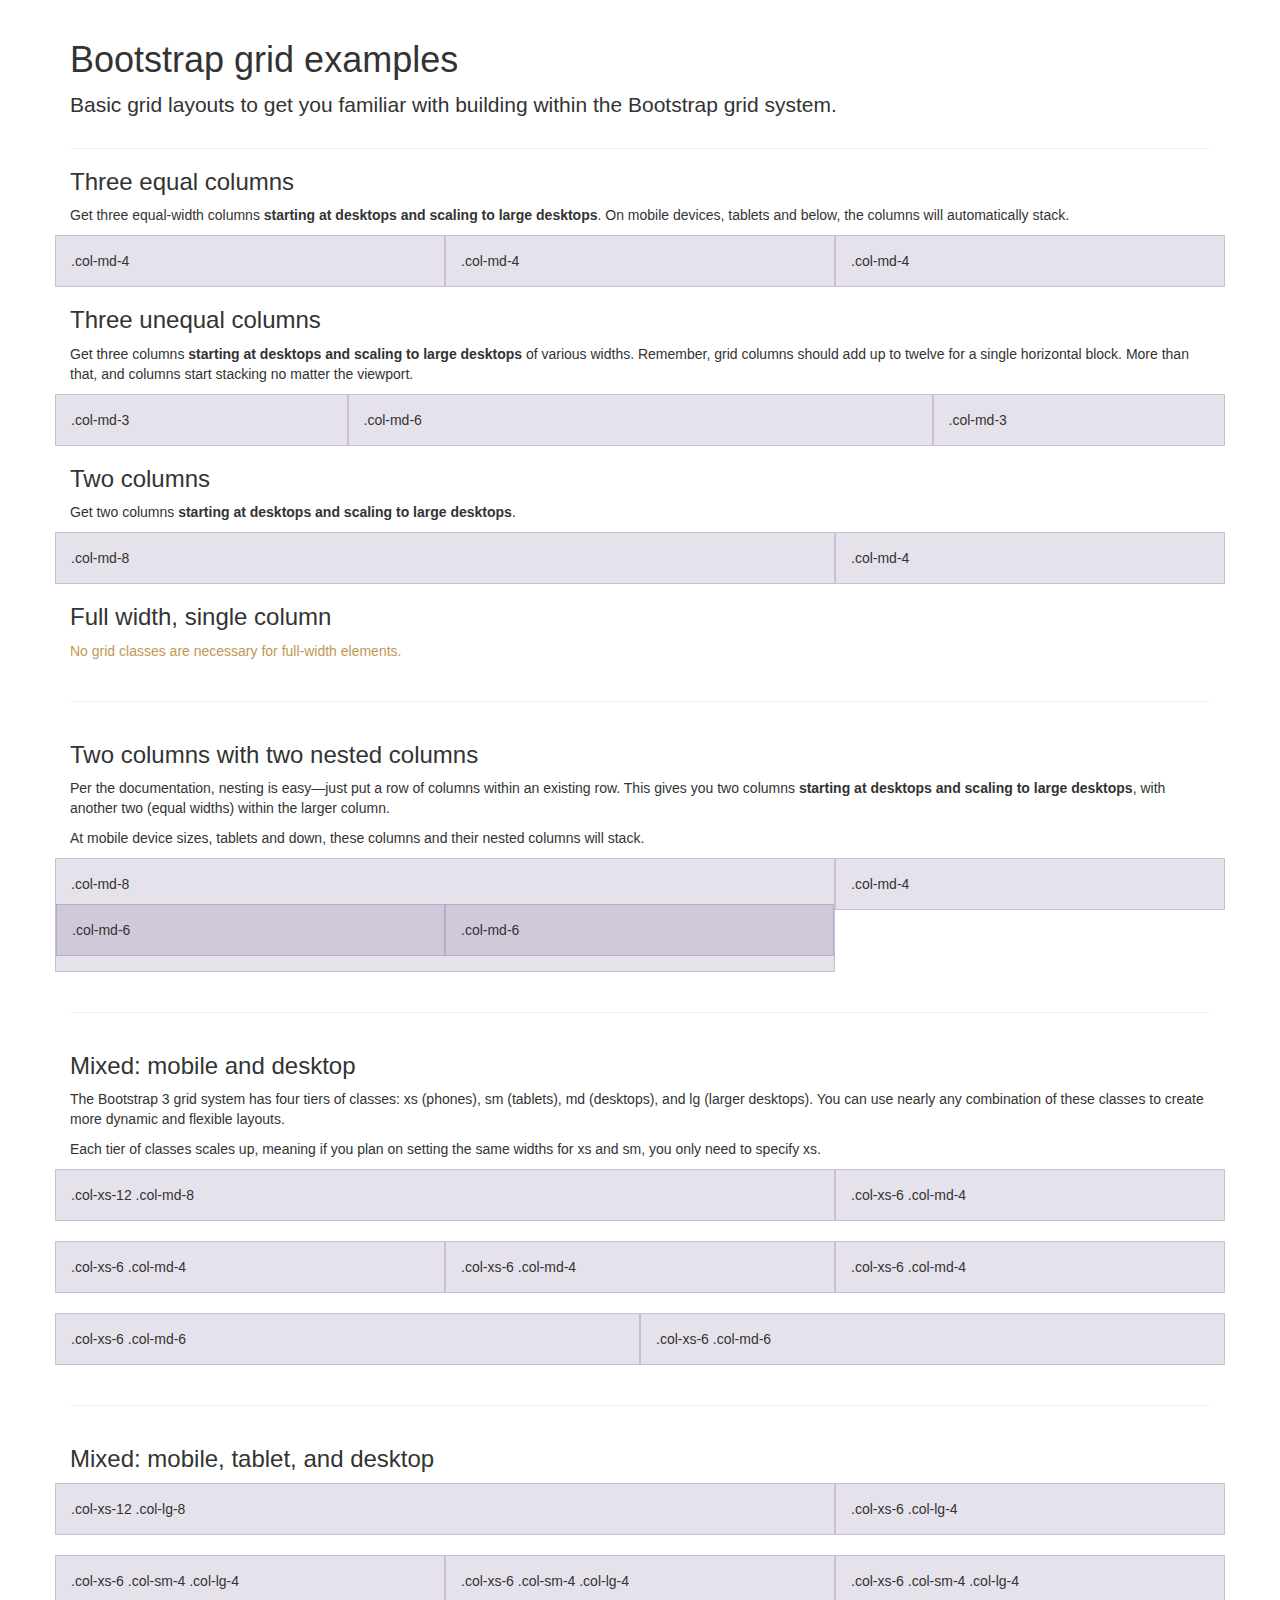
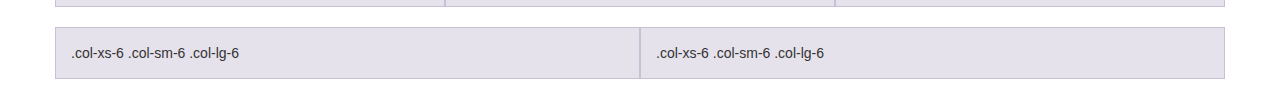
<file: tests/lib/bootstrap/examples/grid/index.html>
<!DOCTYPE html>
<html lang="en">
  <head>
    <meta charset="utf-8">
    <meta name="viewport" content="width=device-width, initial-scale=1.0">
    <meta name="description" content="">
    <meta name="author" content="">
    <link rel="shortcut icon" href="../../assets/ico/favicon.png">

    <title>Grid Template for Bootstrap</title>

    <!-- Bootstrap core CSS -->
    <link href="../../dist/css/bootstrap.css" rel="stylesheet">

    <!-- Custom styles for this template -->
    <link href="grid.css" rel="stylesheet">

    <!-- HTML5 shim and Respond.js IE8 support of HTML5 elements and media queries -->
    <!--[if lt IE 9]>
      <script src="../../assets/js/html5shiv.js"></script>
      <script src="../../assets/js/respond.min.js"></script>
    <![endif]-->
  </head>

  <body>
    <div class="container">

      <div class="page-header">
        <h1>Bootstrap grid examples</h1>
        <p class="lead">Basic grid layouts to get you familiar with building within the Bootstrap grid system.</p>
      </div>

      <h3>Three equal columns</h3>
      <p>Get three equal-width columns <strong>starting at desktops and scaling to large desktops</strong>. On mobile devices, tablets and below, the columns will automatically stack.</p>
      <div class="row">
        <div class="col-md-4">.col-md-4</div>
        <div class="col-md-4">.col-md-4</div>
        <div class="col-md-4">.col-md-4</div>
      </div>

      <h3>Three unequal columns</h3>
      <p>Get three columns <strong>starting at desktops and scaling to large desktops</strong> of various widths. Remember, grid columns should add up to twelve for a single horizontal block. More than that, and columns start stacking no matter the viewport.</p>
      <div class="row">
        <div class="col-md-3">.col-md-3</div>
        <div class="col-md-6">.col-md-6</div>
        <div class="col-md-3">.col-md-3</div>
      </div>

      <h3>Two columns</h3>
      <p>Get two columns <strong>starting at desktops and scaling to large desktops</strong>.</p>
      <div class="row">
        <div class="col-md-8">.col-md-8</div>
        <div class="col-md-4">.col-md-4</div>
      </div>

      <h3>Full width, single column</h3>
      <p class="text-warning">No grid classes are necessary for full-width elements.</p>

      <hr>

      <h3>Two columns with two nested columns</h3>
      <p>Per the documentation, nesting is easy—just put a row of columns within an existing row. This gives you two columns <strong>starting at desktops and scaling to large desktops</strong>, with another two (equal widths) within the larger column.</p>
      <p>At mobile device sizes, tablets and down, these columns and their nested columns will stack.</p>
      <div class="row">
        <div class="col-md-8">
          .col-md-8
          <div class="row">
            <div class="col-md-6">.col-md-6</div>
            <div class="col-md-6">.col-md-6</div>
          </div>
        </div>
        <div class="col-md-4">.col-md-4</div>
      </div>

      <hr>

      <h3>Mixed: mobile and desktop</h3>
      <p>The Bootstrap 3 grid system has four tiers of classes: xs (phones), sm (tablets), md (desktops), and lg (larger desktops). You can use nearly any combination of these classes to create more dynamic and flexible layouts.</p>
      <p>Each tier of classes scales up, meaning if you plan on setting the same widths for xs and sm, you only need to specify xs.</p>
      <div class="row">
        <div class="col-xs-12 col-md-8">.col-xs-12 .col-md-8</div>
        <div class="col-xs-6 col-md-4">.col-xs-6 .col-md-4</div>
      </div>
      <div class="row">
        <div class="col-xs-6 col-md-4">.col-xs-6 .col-md-4</div>
        <div class="col-xs-6 col-md-4">.col-xs-6 .col-md-4</div>
        <div class="col-xs-6 col-md-4">.col-xs-6 .col-md-4</div>
      </div>
      <div class="row">
        <div class="col-xs-6 col-md-6">.col-xs-6 .col-md-6</div>
        <div class="col-xs-6 col-md-6">.col-xs-6 .col-md-6</div>
      </div>

      <hr>

      <h3>Mixed: mobile, tablet, and desktop</h3>
      <p></p>
      <div class="row">
        <div class="col-xs-12 col-sm-8 col-lg-8">.col-xs-12 .col-lg-8</div>
        <div class="col-xs-6 col-sm-4 col-lg-4">.col-xs-6 .col-lg-4</div>
      </div>
      <div class="row">
        <div class="col-xs-6 col-sm-4 col-lg-4">.col-xs-6 .col-sm-4 .col-lg-4</div>
        <div class="col-xs-6 col-sm-4 col-lg-4">.col-xs-6 .col-sm-4 .col-lg-4</div>
        <div class="col-xs-6 col-sm-4 col-lg-4">.col-xs-6 .col-sm-4 .col-lg-4</div>
      </div>
      <div class="row">
        <div class="col-xs-6 col-sm-6 col-lg-6">.col-xs-6 .col-sm-6 .col-lg-6</div>
        <div class="col-xs-6 col-sm-6 col-lg-6">.col-xs-6 .col-sm-6 .col-lg-6</div>
      </div>

    </div> <!-- /container -->


    <!-- Bootstrap core JavaScript
    ================================================== -->
    <!-- Placed at the end of the document so the pages load faster -->
  </body>
</html>
</file>
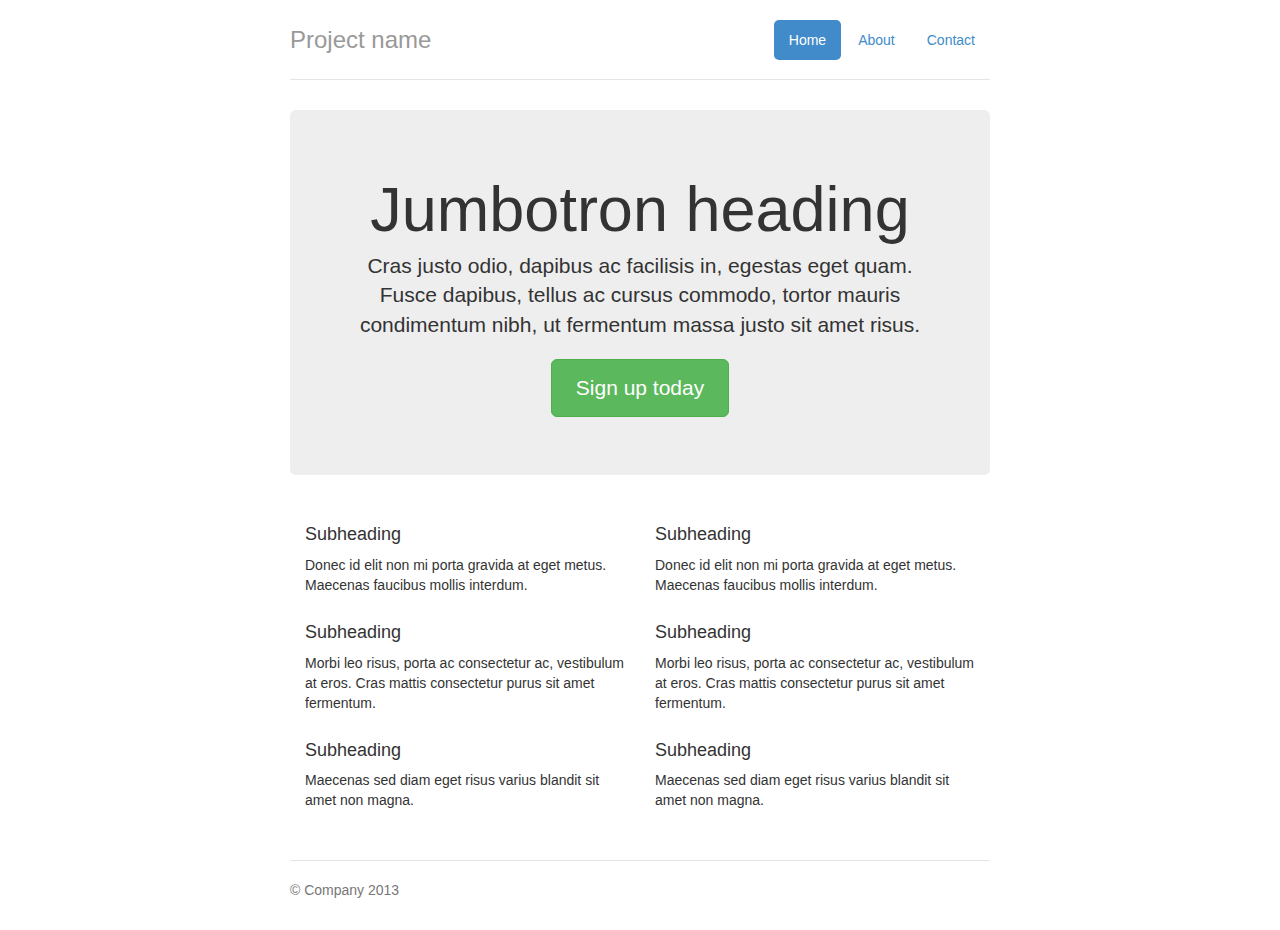
<file: tests/lib/bootstrap/examples/jumbotron-narrow/index.html>
<!DOCTYPE html>
<html lang="en">
  <head>
    <meta charset="utf-8">
    <meta name="viewport" content="width=device-width, initial-scale=1.0">
    <meta name="description" content="">
    <meta name="author" content="">
    <link rel="shortcut icon" href="../../assets/ico/favicon.png">

    <title>Narrow Jumbotron Template for Bootstrap</title>

    <!-- Bootstrap core CSS -->
    <link href="../../dist/css/bootstrap.css" rel="stylesheet">

    <!-- Custom styles for this template -->
    <link href="jumbotron-narrow.css" rel="stylesheet">

    <!-- HTML5 shim and Respond.js IE8 support of HTML5 elements and media queries -->
    <!--[if lt IE 9]>
      <script src="../../assets/js/html5shiv.js"></script>
      <script src="../../assets/js/respond.min.js"></script>
    <![endif]-->
  </head>

  <body>

    <div class="container">
      <div class="header">
        <ul class="nav nav-pills pull-right">
          <li class="active"><a href="#">Home</a></li>
          <li><a href="#">About</a></li>
          <li><a href="#">Contact</a></li>
        </ul>
        <h3 class="text-muted">Project name</h3>
      </div>

      <div class="jumbotron">
        <h1>Jumbotron heading</h1>
        <p class="lead">Cras justo odio, dapibus ac facilisis in, egestas eget quam. Fusce dapibus, tellus ac cursus commodo, tortor mauris condimentum nibh, ut fermentum massa justo sit amet risus.</p>
        <p><a class="btn btn-lg btn-success" href="#">Sign up today</a></p>
      </div>

      <div class="row marketing">
        <div class="col-lg-6">
          <h4>Subheading</h4>
          <p>Donec id elit non mi porta gravida at eget metus. Maecenas faucibus mollis interdum.</p>

          <h4>Subheading</h4>
          <p>Morbi leo risus, porta ac consectetur ac, vestibulum at eros. Cras mattis consectetur purus sit amet fermentum.</p>

          <h4>Subheading</h4>
          <p>Maecenas sed diam eget risus varius blandit sit amet non magna.</p>
        </div>

        <div class="col-lg-6">
          <h4>Subheading</h4>
          <p>Donec id elit non mi porta gravida at eget metus. Maecenas faucibus mollis interdum.</p>

          <h4>Subheading</h4>
          <p>Morbi leo risus, porta ac consectetur ac, vestibulum at eros. Cras mattis consectetur purus sit amet fermentum.</p>

          <h4>Subheading</h4>
          <p>Maecenas sed diam eget risus varius blandit sit amet non magna.</p>
        </div>
      </div>

      <div class="footer">
        <p>&copy; Company 2013</p>
      </div>

    </div> <!-- /container -->


    <!-- Bootstrap core JavaScript
    ================================================== -->
    <!-- Placed at the end of the document so the pages load faster -->
  </body>
</html>
</file>
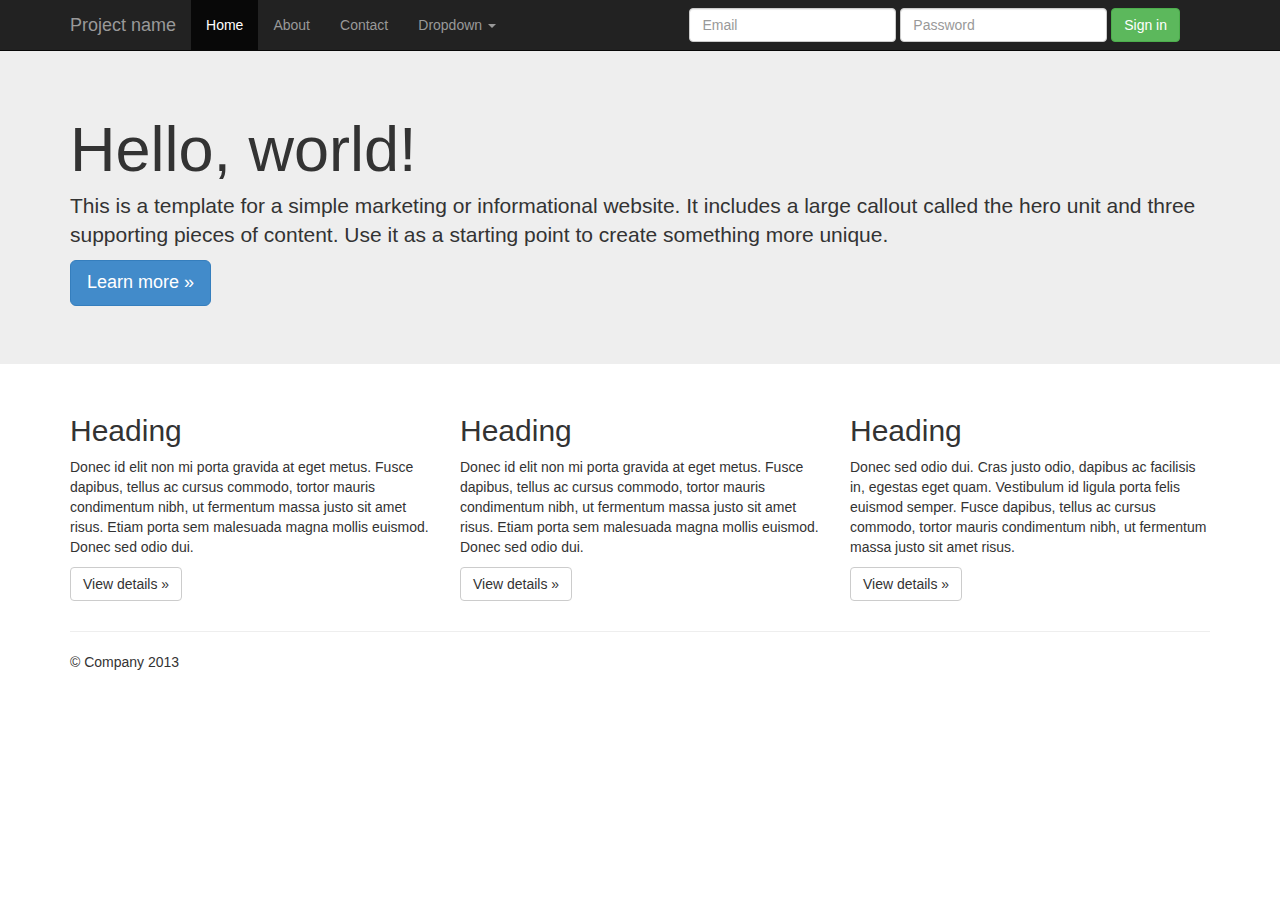
<file: tests/lib/bootstrap/examples/jumbotron/index.html>
<!DOCTYPE html>
<html lang="en">
  <head>
    <meta charset="utf-8">
    <meta name="viewport" content="width=device-width, initial-scale=1.0">
    <meta name="description" content="">
    <meta name="author" content="">
    <link rel="shortcut icon" href="../../assets/ico/favicon.png">

    <title>Jumbotron Template for Bootstrap</title>

    <!-- Bootstrap core CSS -->
    <link href="../../dist/css/bootstrap.css" rel="stylesheet">

    <!-- Custom styles for this template -->
    <link href="jumbotron.css" rel="stylesheet">

    <!-- HTML5 shim and Respond.js IE8 support of HTML5 elements and media queries -->
    <!--[if lt IE 9]>
      <script src="../../assets/js/html5shiv.js"></script>
      <script src="../../assets/js/respond.min.js"></script>
    <![endif]-->
  </head>

  <body>

    <div class="navbar navbar-inverse navbar-fixed-top">
      <div class="container">
        <div class="navbar-header">
          <button type="button" class="navbar-toggle" data-toggle="collapse" data-target=".navbar-collapse">
            <span class="icon-bar"></span>
            <span class="icon-bar"></span>
            <span class="icon-bar"></span>
          </button>
          <a class="navbar-brand" href="#">Project name</a>
        </div>
        <div class="navbar-collapse collapse">
          <ul class="nav navbar-nav">
            <li class="active"><a href="#">Home</a></li>
            <li><a href="#about">About</a></li>
            <li><a href="#contact">Contact</a></li>
            <li class="dropdown">
              <a href="#" class="dropdown-toggle" data-toggle="dropdown">Dropdown <b class="caret"></b></a>
              <ul class="dropdown-menu">
                <li><a href="#">Action</a></li>
                <li><a href="#">Another action</a></li>
                <li><a href="#">Something else here</a></li>
                <li class="divider"></li>
                <li class="dropdown-header">Nav header</li>
                <li><a href="#">Separated link</a></li>
                <li><a href="#">One more separated link</a></li>
              </ul>
            </li>
          </ul>
          <form class="navbar-form navbar-right">
            <div class="form-group">
              <input type="text" placeholder="Email" class="form-control">
            </div>
            <div class="form-group">
              <input type="password" placeholder="Password" class="form-control">
            </div>
            <button type="submit" class="btn btn-success">Sign in</button>
          </form>
        </div><!--/.navbar-collapse -->
      </div>
    </div>

    <!-- Main jumbotron for a primary marketing message or call to action -->
    <div class="jumbotron">
      <div class="container">
        <h1>Hello, world!</h1>
        <p>This is a template for a simple marketing or informational website. It includes a large callout called the hero unit and three supporting pieces of content. Use it as a starting point to create something more unique.</p>
        <p><a class="btn btn-primary btn-lg">Learn more &raquo;</a></p>
      </div>
    </div>

    <div class="container">
      <!-- Example row of columns -->
      <div class="row">
        <div class="col-lg-4">
          <h2>Heading</h2>
          <p>Donec id elit non mi porta gravida at eget metus. Fusce dapibus, tellus ac cursus commodo, tortor mauris condimentum nibh, ut fermentum massa justo sit amet risus. Etiam porta sem malesuada magna mollis euismod. Donec sed odio dui. </p>
          <p><a class="btn btn-default" href="#">View details &raquo;</a></p>
        </div>
        <div class="col-lg-4">
          <h2>Heading</h2>
          <p>Donec id elit non mi porta gravida at eget metus. Fusce dapibus, tellus ac cursus commodo, tortor mauris condimentum nibh, ut fermentum massa justo sit amet risus. Etiam porta sem malesuada magna mollis euismod. Donec sed odio dui. </p>
          <p><a class="btn btn-default" href="#">View details &raquo;</a></p>
       </div>
        <div class="col-lg-4">
          <h2>Heading</h2>
          <p>Donec sed odio dui. Cras justo odio, dapibus ac facilisis in, egestas eget quam. Vestibulum id ligula porta felis euismod semper. Fusce dapibus, tellus ac cursus commodo, tortor mauris condimentum nibh, ut fermentum massa justo sit amet risus.</p>
          <p><a class="btn btn-default" href="#">View details &raquo;</a></p>
        </div>
      </div>

      <hr>

      <footer>
        <p>&copy; Company 2013</p>
      </footer>
    </div> <!-- /container -->


    <!-- Bootstrap core JavaScript
    ================================================== -->
    <!-- Placed at the end of the document so the pages load faster -->
    <script src="../../assets/js/jquery.js"></script>
    <script src="../../dist/js/bootstrap.min.js"></script>
  </body>
</html>
</file>
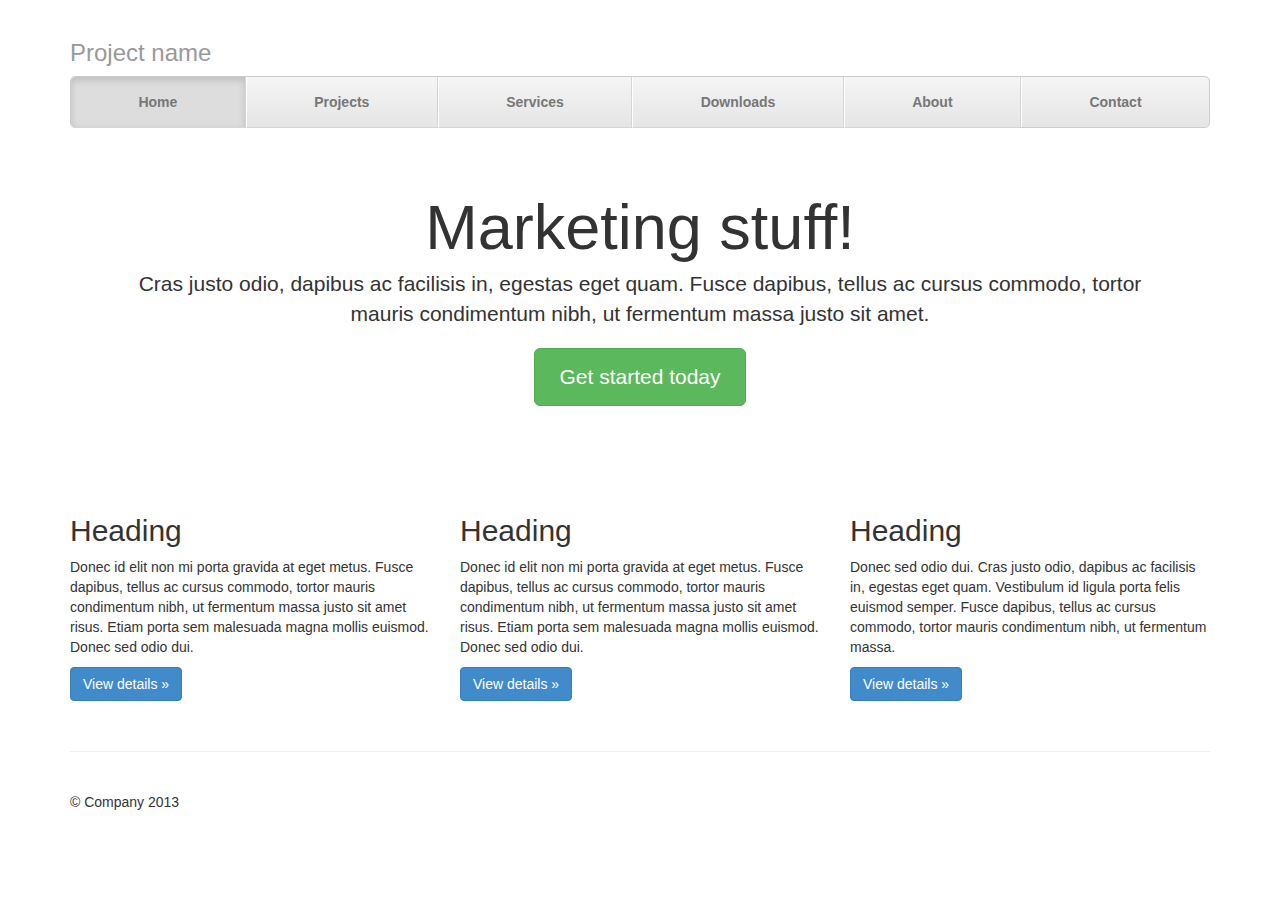
<file: tests/lib/bootstrap/examples/justified-nav/index.html>
<!DOCTYPE html>
<html lang="en">
  <head>
    <meta charset="utf-8">
    <meta name="viewport" content="width=device-width, initial-scale=1.0">
    <meta name="description" content="">
    <meta name="author" content="">
    <link rel="shortcut icon" href="../../assets/ico/favicon.png">

    <title>Justified Nav Template for Bootstrap</title>

    <!-- Bootstrap core CSS -->
    <link href="../../dist/css/bootstrap.css" rel="stylesheet">

    <!-- Custom styles for this template -->
    <link href="justified-nav.css" rel="stylesheet">

    <!-- HTML5 shim and Respond.js IE8 support of HTML5 elements and media queries -->
    <!--[if lt IE 9]>
      <script src="../../assets/js/html5shiv.js"></script>
      <script src="../../assets/js/respond.min.js"></script>
    <![endif]-->
  </head>

  <body>

    <div class="container">

      <div class="masthead">
        <h3 class="text-muted">Project name</h3>
        <ul class="nav nav-justified">
          <li class="active"><a href="#">Home</a></li>
          <li><a href="#">Projects</a></li>
          <li><a href="#">Services</a></li>
          <li><a href="#">Downloads</a></li>
          <li><a href="#">About</a></li>
          <li><a href="#">Contact</a></li>
        </ul>
      </div>

      <!-- Jumbotron -->
      <div class="jumbotron">
        <h1>Marketing stuff!</h1>
        <p class="lead">Cras justo odio, dapibus ac facilisis in, egestas eget quam. Fusce dapibus, tellus ac cursus commodo, tortor mauris condimentum nibh, ut fermentum massa justo sit amet.</p>
        <p><a class="btn btn-lg btn-success" href="#">Get started today</a></p>
      </div>

      <!-- Example row of columns -->
      <div class="row">
        <div class="col-lg-4">
          <h2>Heading</h2>
          <p>Donec id elit non mi porta gravida at eget metus. Fusce dapibus, tellus ac cursus commodo, tortor mauris condimentum nibh, ut fermentum massa justo sit amet risus. Etiam porta sem malesuada magna mollis euismod. Donec sed odio dui. </p>
          <p><a class="btn btn-primary" href="#">View details &raquo;</a></p>
        </div>
        <div class="col-lg-4">
          <h2>Heading</h2>
          <p>Donec id elit non mi porta gravida at eget metus. Fusce dapibus, tellus ac cursus commodo, tortor mauris condimentum nibh, ut fermentum massa justo sit amet risus. Etiam porta sem malesuada magna mollis euismod. Donec sed odio dui. </p>
          <p><a class="btn btn-primary" href="#">View details &raquo;</a></p>
       </div>
        <div class="col-lg-4">
          <h2>Heading</h2>
          <p>Donec sed odio dui. Cras justo odio, dapibus ac facilisis in, egestas eget quam. Vestibulum id ligula porta felis euismod semper. Fusce dapibus, tellus ac cursus commodo, tortor mauris condimentum nibh, ut fermentum massa.</p>
          <p><a class="btn btn-primary" href="#">View details &raquo;</a></p>
        </div>
      </div>

      <!-- Site footer -->
      <div class="footer">
        <p>&copy; Company 2013</p>
      </div>

    </div> <!-- /container -->


    <!-- Bootstrap core JavaScript
    ================================================== -->
    <!-- Placed at the end of the document so the pages load faster -->
  </body>
</html>
</file>
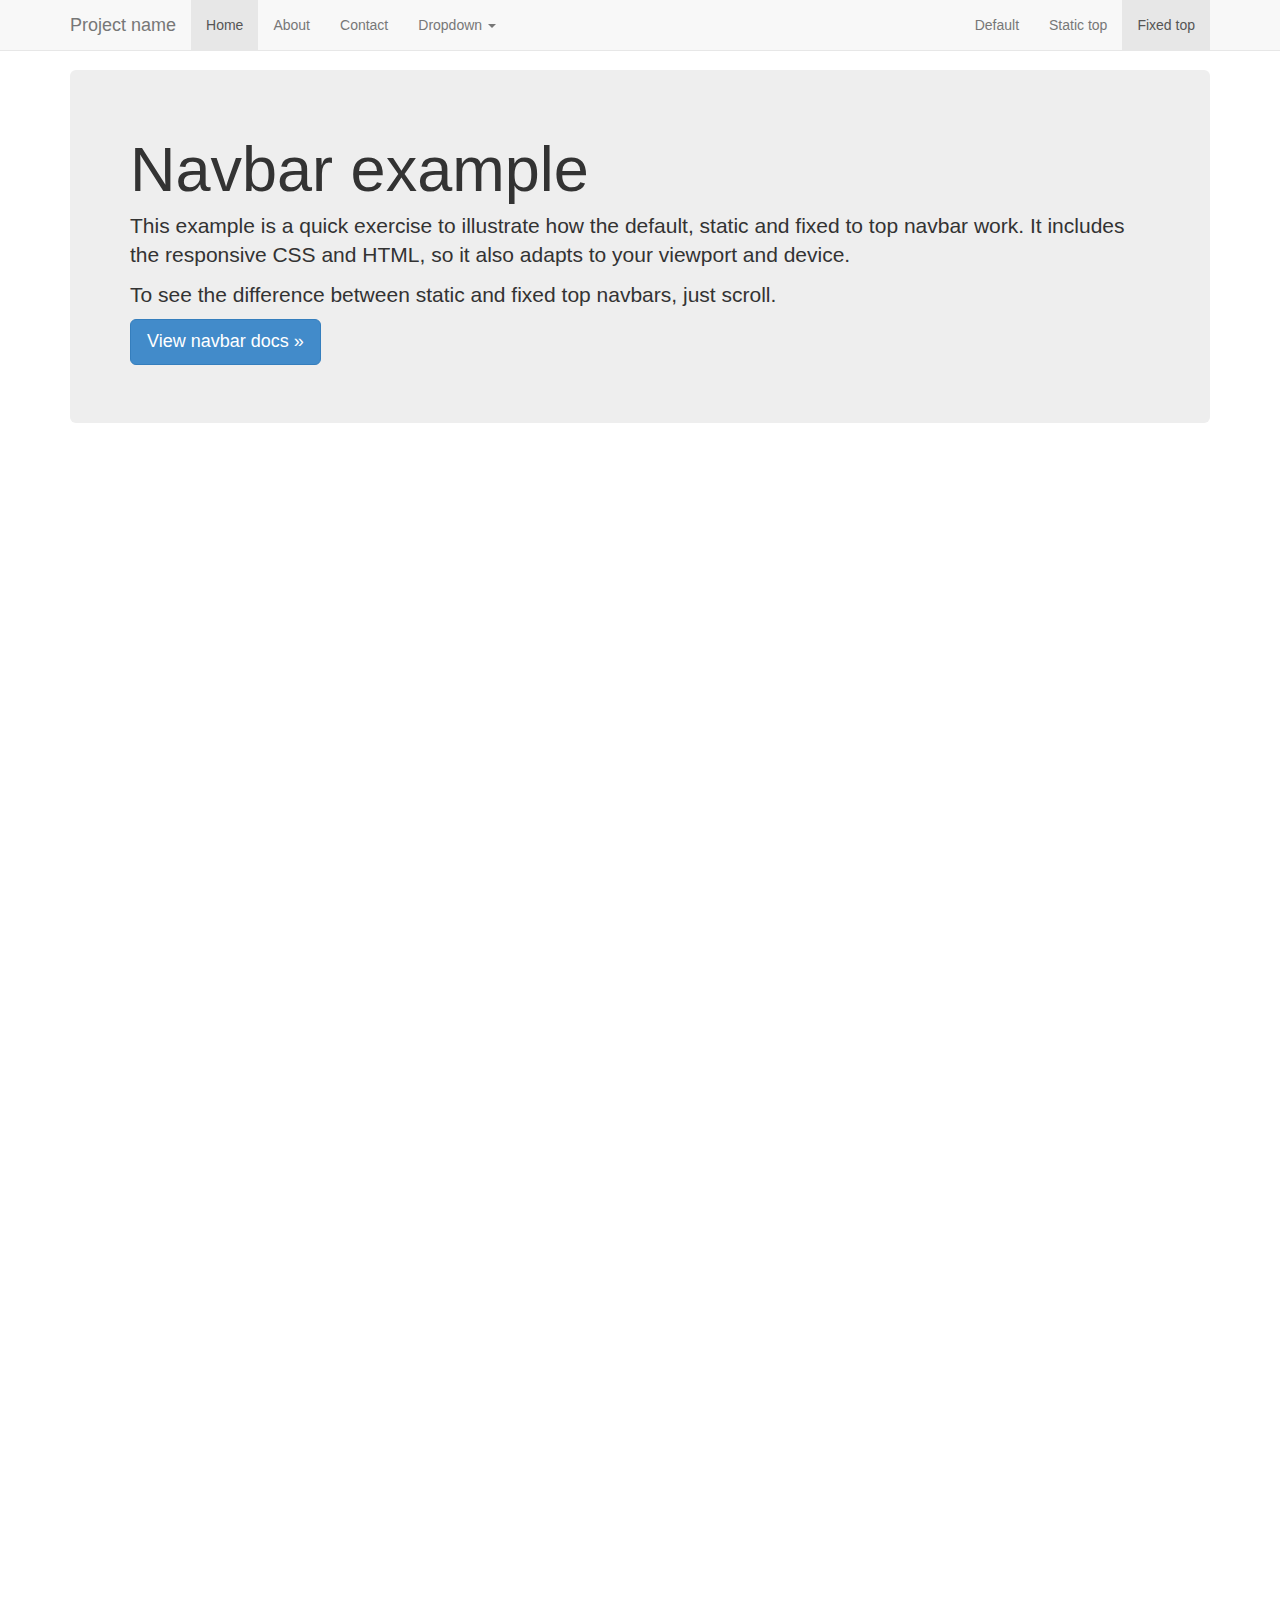
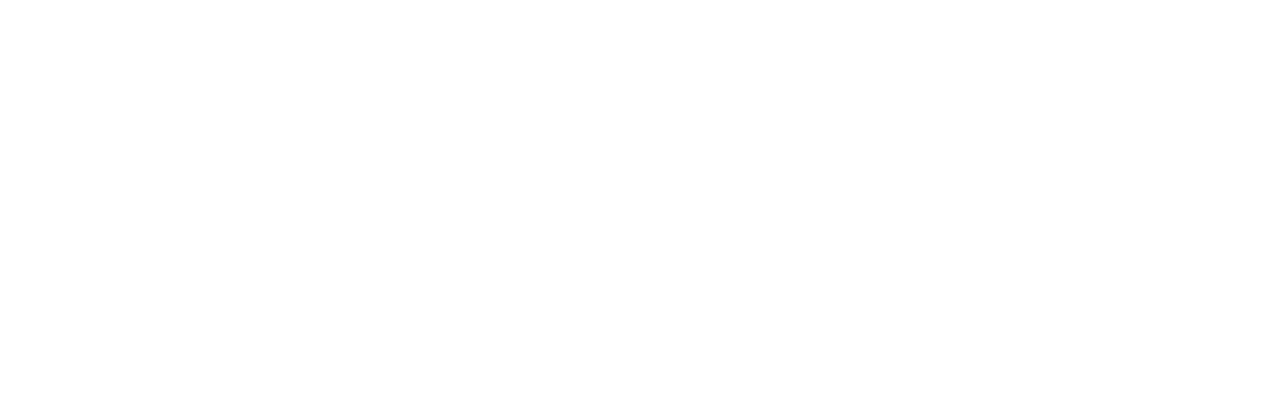
<file: tests/lib/bootstrap/examples/navbar-fixed-top/index.html>
<!DOCTYPE html>
<html lang="en">
  <head>
    <meta charset="utf-8">
    <meta name="viewport" content="width=device-width, initial-scale=1.0">
    <meta name="description" content="">
    <meta name="author" content="">
    <link rel="shortcut icon" href="../../assets/ico/favicon.png">

    <title>Fixed Top Navbar Example for Bootstrap</title>

    <!-- Bootstrap core CSS -->
    <link href="../../dist/css/bootstrap.css" rel="stylesheet">

    <!-- Custom styles for this template -->
    <link href="navbar-fixed-top.css" rel="stylesheet">

    <!-- HTML5 shim and Respond.js IE8 support of HTML5 elements and media queries -->
    <!--[if lt IE 9]>
      <script src="../../assets/js/html5shiv.js"></script>
      <script src="../../assets/js/respond.min.js"></script>
    <![endif]-->
  </head>

  <body>

    <!-- Fixed navbar -->
    <div class="navbar navbar-default navbar-fixed-top">
      <div class="container">
        <div class="navbar-header">
          <button type="button" class="navbar-toggle" data-toggle="collapse" data-target=".navbar-collapse">
            <span class="icon-bar"></span>
            <span class="icon-bar"></span>
            <span class="icon-bar"></span>
          </button>
          <a class="navbar-brand" href="#">Project name</a>
        </div>
        <div class="navbar-collapse collapse">
          <ul class="nav navbar-nav">
            <li class="active"><a href="#">Home</a></li>
            <li><a href="#about">About</a></li>
            <li><a href="#contact">Contact</a></li>
            <li class="dropdown">
              <a href="#" class="dropdown-toggle" data-toggle="dropdown">Dropdown <b class="caret"></b></a>
              <ul class="dropdown-menu">
                <li><a href="#">Action</a></li>
                <li><a href="#">Another action</a></li>
                <li><a href="#">Something else here</a></li>
                <li class="divider"></li>
                <li class="dropdown-header">Nav header</li>
                <li><a href="#">Separated link</a></li>
                <li><a href="#">One more separated link</a></li>
              </ul>
            </li>
          </ul>
          <ul class="nav navbar-nav navbar-right">
            <li><a href="../navbar/">Default</a></li>
            <li><a href="../navbar-static-top/">Static top</a></li>
            <li class="active"><a href="./">Fixed top</a></li>
          </ul>
        </div><!--/.nav-collapse -->
      </div>
    </div>

    <div class="container">

      <!-- Main component for a primary marketing message or call to action -->
      <div class="jumbotron">
        <h1>Navbar example</h1>
        <p>This example is a quick exercise to illustrate how the default, static and fixed to top navbar work. It includes the responsive CSS and HTML, so it also adapts to your viewport and device.</p>
        <p>To see the difference between static and fixed top navbars, just scroll.</p>
        <p>
          <a class="btn btn-lg btn-primary" href="../../components/#navbar">View navbar docs &raquo;</a>
        </p>
      </div>

    </div> <!-- /container -->


    <!-- Bootstrap core JavaScript
    ================================================== -->
    <!-- Placed at the end of the document so the pages load faster -->
    <script src="../../assets/js/jquery.js"></script>
    <script src="../../dist/js/bootstrap.min.js"></script>
  </body>
</html>
</file>
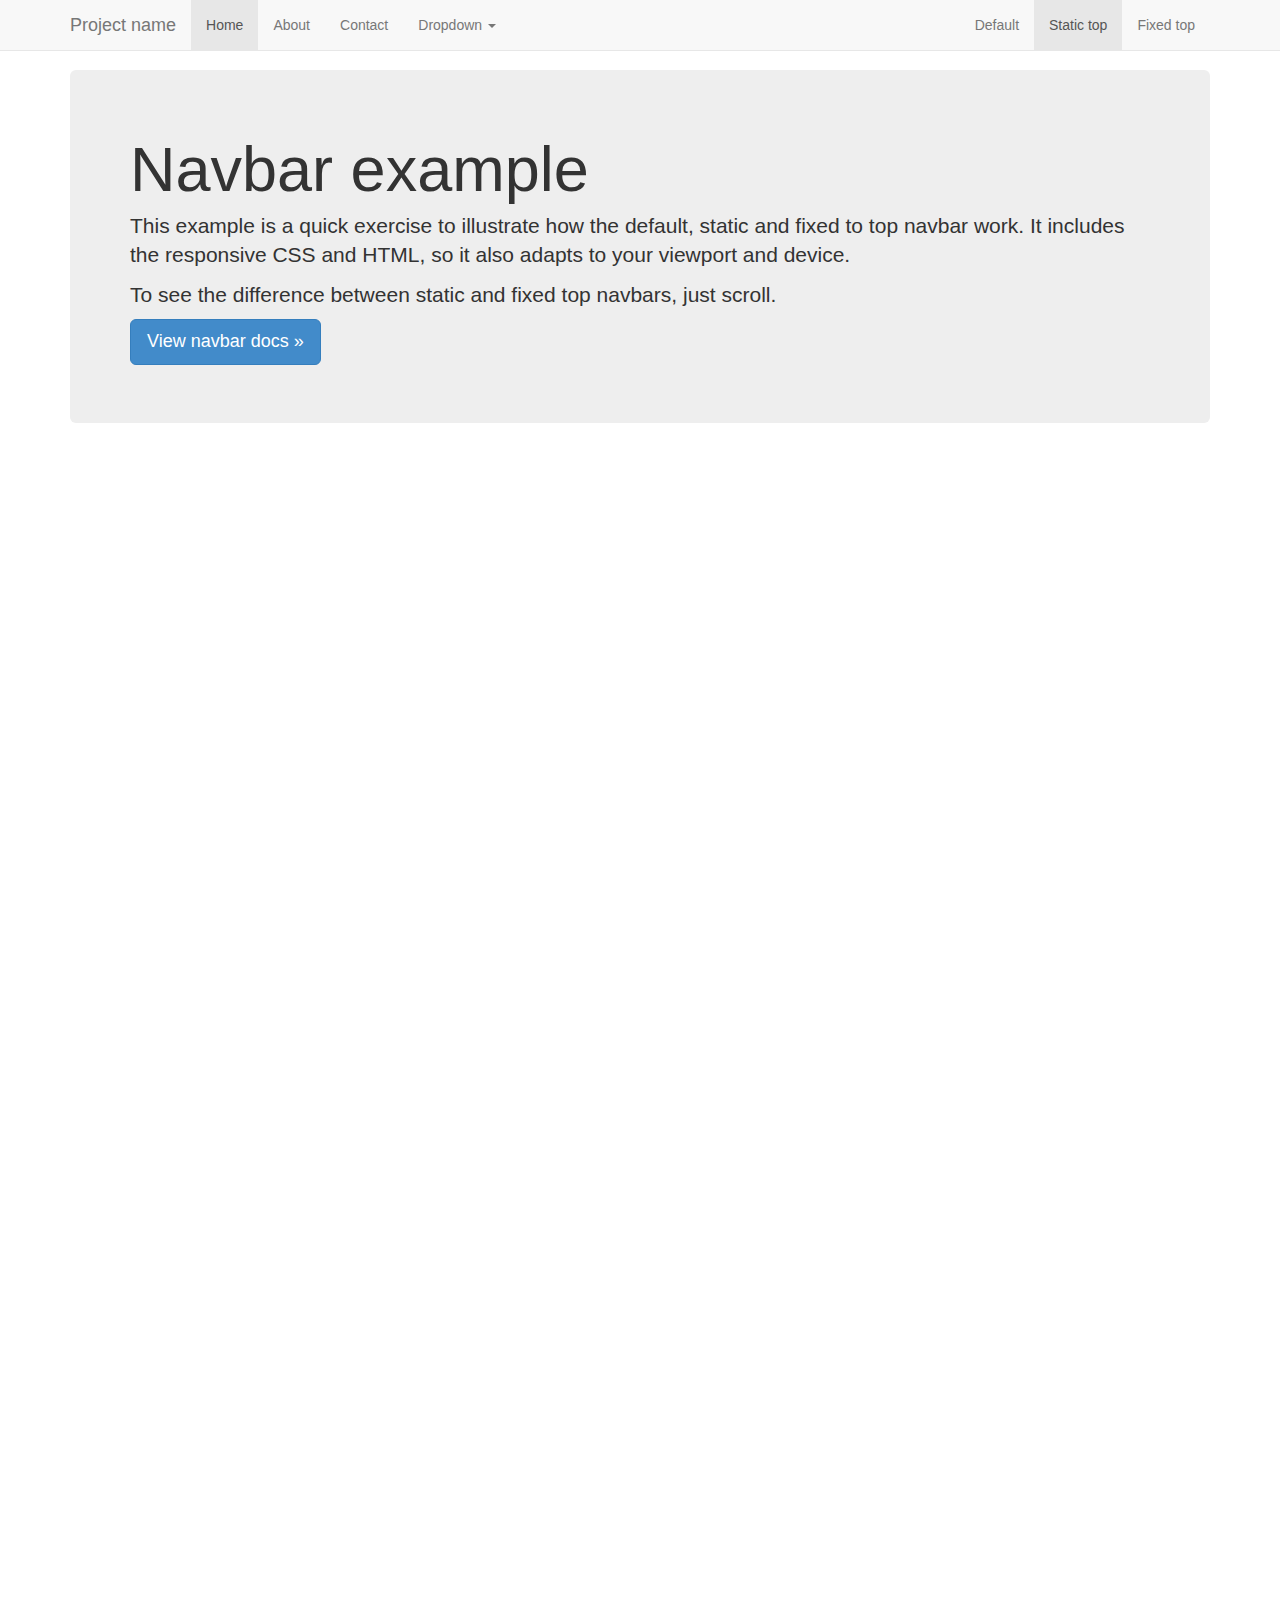
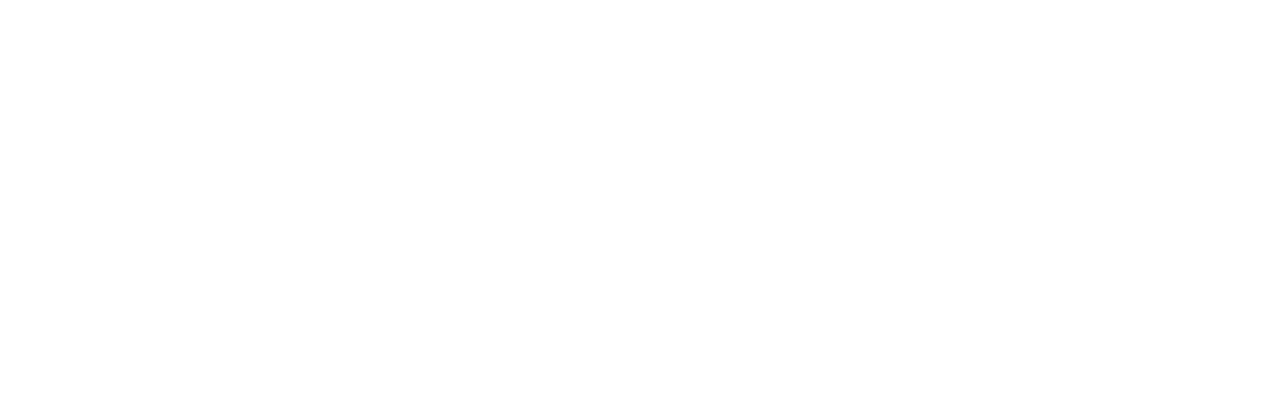
<file: tests/lib/bootstrap/examples/navbar-static-top/index.html>
<!DOCTYPE html>
<html lang="en">
  <head>
    <meta charset="utf-8">
    <meta name="viewport" content="width=device-width, initial-scale=1.0">
    <meta name="description" content="">
    <meta name="author" content="">
    <link rel="shortcut icon" href="../../assets/ico/favicon.png">

    <title>Static Top Navbar Example for Bootstrap</title>

    <!-- Bootstrap core CSS -->
    <link href="../../dist/css/bootstrap.css" rel="stylesheet">

    <!-- Custom styles for this template -->
    <link href="navbar-static-top.css" rel="stylesheet">

    <!-- HTML5 shim and Respond.js IE8 support of HTML5 elements and media queries -->
    <!--[if lt IE 9]>
      <script src="../../assets/js/html5shiv.js"></script>
      <script src="../../assets/js/respond.min.js"></script>
    <![endif]-->
  </head>

  <body>

    <!-- Static navbar -->
    <div class="navbar navbar-default navbar-static-top">
      <div class="container">
        <div class="navbar-header">
          <button type="button" class="navbar-toggle" data-toggle="collapse" data-target=".navbar-collapse">
            <span class="icon-bar"></span>
            <span class="icon-bar"></span>
            <span class="icon-bar"></span>
          </button>
          <a class="navbar-brand" href="#">Project name</a>
        </div>
        <div class="navbar-collapse collapse">
          <ul class="nav navbar-nav">
            <li class="active"><a href="#">Home</a></li>
            <li><a href="#about">About</a></li>
            <li><a href="#contact">Contact</a></li>
            <li class="dropdown">
              <a href="#" class="dropdown-toggle" data-toggle="dropdown">Dropdown <b class="caret"></b></a>
              <ul class="dropdown-menu">
                <li><a href="#">Action</a></li>
                <li><a href="#">Another action</a></li>
                <li><a href="#">Something else here</a></li>
                <li class="divider"></li>
                <li class="dropdown-header">Nav header</li>
                <li><a href="#">Separated link</a></li>
                <li><a href="#">One more separated link</a></li>
              </ul>
            </li>
          </ul>
          <ul class="nav navbar-nav navbar-right">
            <li><a href="../navbar/">Default</a></li>
            <li class="active"><a href="./">Static top</a></li>
            <li><a href="../navbar-fixed-top/">Fixed top</a></li>
          </ul>
        </div><!--/.nav-collapse -->
      </div>
    </div>


    <div class="container">

      <!-- Main component for a primary marketing message or call to action -->
      <div class="jumbotron">
        <h1>Navbar example</h1>
        <p>This example is a quick exercise to illustrate how the default, static and fixed to top navbar work. It includes the responsive CSS and HTML, so it also adapts to your viewport and device.</p>
        <p>To see the difference between static and fixed top navbars, just scroll.</p>
        <p>
          <a class="btn btn-lg btn-primary" href="../../components/#navbar">View navbar docs &raquo;</a>
        </p>
      </div>

    </div> <!-- /container -->


    <!-- Bootstrap core JavaScript
    ================================================== -->
    <!-- Placed at the end of the document so the pages load faster -->
    <script src="../../assets/js/jquery.js"></script>
    <script src="../../dist/js/bootstrap.min.js"></script>
  </body>
</html>
</file>
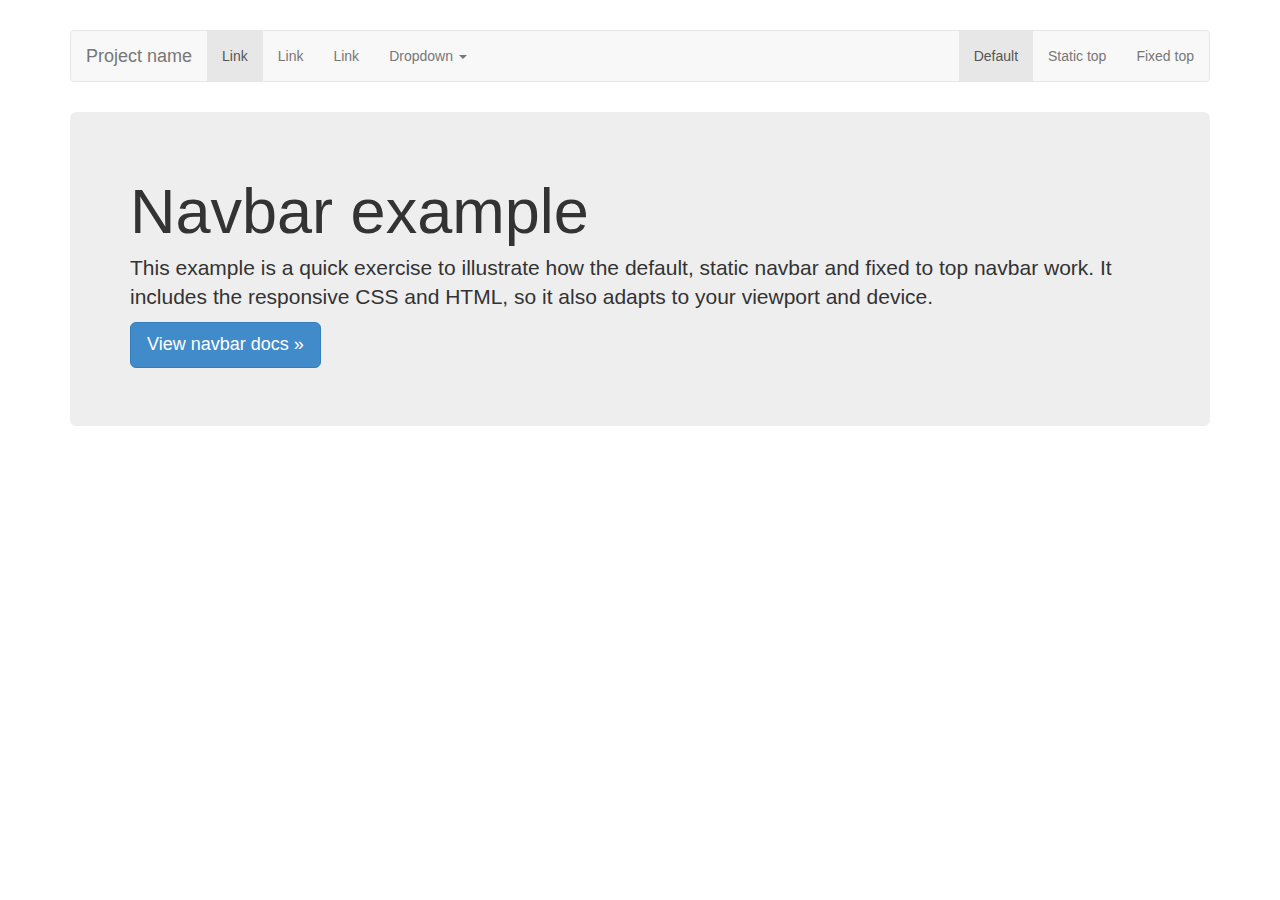
<file: tests/lib/bootstrap/examples/navbar/index.html>
<!DOCTYPE html>
<html lang="en">
  <head>
    <meta charset="utf-8">
    <meta name="viewport" content="width=device-width, initial-scale=1.0">
    <meta name="description" content="">
    <meta name="author" content="">
    <link rel="shortcut icon" href="../../assets/ico/favicon.png">

    <title>Navbar Template for Bootstrap</title>

    <!-- Bootstrap core CSS -->
    <link href="../../dist/css/bootstrap.css" rel="stylesheet">

    <!-- Custom styles for this template -->
    <link href="navbar.css" rel="stylesheet">

    <!-- HTML5 shim and Respond.js IE8 support of HTML5 elements and media queries -->
    <!--[if lt IE 9]>
      <script src="../../assets/js/html5shiv.js"></script>
      <script src="../../assets/js/respond.min.js"></script>
    <![endif]-->
  </head>

  <body>

    <div class="container">

      <!-- Static navbar -->
      <div class="navbar navbar-default">
        <div class="navbar-header">
          <button type="button" class="navbar-toggle" data-toggle="collapse" data-target=".navbar-collapse">
            <span class="icon-bar"></span>
            <span class="icon-bar"></span>
            <span class="icon-bar"></span>
          </button>
          <a class="navbar-brand" href="#">Project name</a>
        </div>
        <div class="navbar-collapse collapse">
          <ul class="nav navbar-nav">
            <li class="active"><a href="#">Link</a></li>
            <li><a href="#">Link</a></li>
            <li><a href="#">Link</a></li>
            <li class="dropdown">
              <a href="#" class="dropdown-toggle" data-toggle="dropdown">Dropdown <b class="caret"></b></a>
              <ul class="dropdown-menu">
                <li><a href="#">Action</a></li>
                <li><a href="#">Another action</a></li>
                <li><a href="#">Something else here</a></li>
                <li class="divider"></li>
                <li class="dropdown-header">Nav header</li>
                <li><a href="#">Separated link</a></li>
                <li><a href="#">One more separated link</a></li>
              </ul>
            </li>
          </ul>
          <ul class="nav navbar-nav navbar-right">
            <li class="active"><a href="./">Default</a></li>
            <li><a href="../navbar-static-top/">Static top</a></li>
            <li><a href="../navbar-fixed-top/">Fixed top</a></li>
          </ul>
        </div><!--/.nav-collapse -->
      </div>

      <!-- Main component for a primary marketing message or call to action -->
      <div class="jumbotron">
        <h1>Navbar example</h1>
        <p>This example is a quick exercise to illustrate how the default, static navbar and fixed to top navbar work. It includes the responsive CSS and HTML, so it also adapts to your viewport and device.</p>
        <p>
          <a class="btn btn-lg btn-primary" href="../../components/#navbar">View navbar docs &raquo;</a>
        </p>
      </div>

    </div> <!-- /container -->


    <!-- Bootstrap core JavaScript
    ================================================== -->
    <!-- Placed at the end of the document so the pages load faster -->
    <script src="../../assets/js/jquery.js"></script>
    <script src="../../dist/js/bootstrap.min.js"></script>
  </body>
</html>
</file>
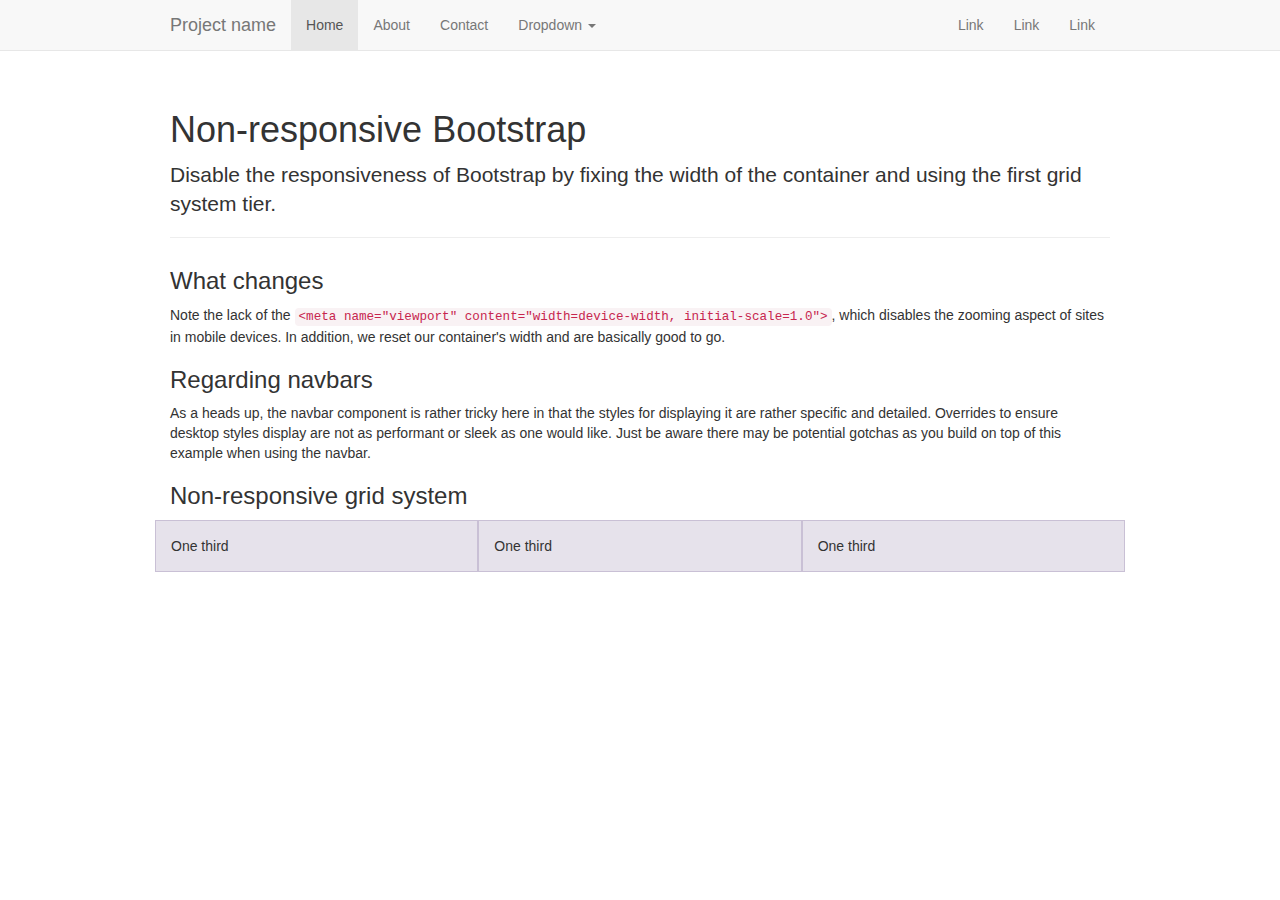
<file: tests/lib/bootstrap/examples/non-responsive/index.html>
<!DOCTYPE html>
<html lang="en">
  <head>
    <meta charset="utf-8">
    <meta name="description" content="">
    <meta name="author" content="">

    <!-- Note there is no responsive meta tag here -->

    <link rel="shortcut icon" href="../../assets/ico/favicon.png">

    <title>Non-responsive Template for Bootstrap</title>

    <!-- Bootstrap core CSS -->
    <link href="../../dist/css/bootstrap.css" rel="stylesheet">

    <!-- Custom styles for this template -->
    <link href="non-responsive.css" rel="stylesheet">

    <!-- HTML5 shim and Respond.js IE8 support of HTML5 elements and media queries -->
    <!--[if lt IE 9]>
      <script src="../../assets/js/html5shiv.js"></script>
      <script src="../../assets/js/respond.min.js"></script>
    <![endif]-->
  </head>

  <body>

    <!-- Fixed navbar -->
    <div class="navbar navbar-default navbar-fixed-top">
      <div class="container">
        <div class="navbar-header">
          <button type="button" class="navbar-toggle" data-toggle="collapse" data-target=".navbar-collapse">
            <span class="icon-bar"></span>
            <span class="icon-bar"></span>
            <span class="icon-bar"></span>
          </button>
          <a class="navbar-brand" href="#">Project name</a>
        </div>
        <div class="navbar-collapse collapse">
          <ul class="nav navbar-nav">
            <li class="active"><a href="#">Home</a></li>
            <li><a href="#about">About</a></li>
            <li><a href="#contact">Contact</a></li>
            <li class="dropdown">
              <a href="#" class="dropdown-toggle" data-toggle="dropdown">Dropdown <b class="caret"></b></a>
              <ul class="dropdown-menu">
                <li><a href="#">Action</a></li>
                <li><a href="#">Another action</a></li>
                <li><a href="#">Something else here</a></li>
                <li class="divider"></li>
                <li class="dropdown-header">Nav header</li>
                <li><a href="#">Separated link</a></li>
                <li><a href="#">One more separated link</a></li>
              </ul>
            </li>
          </ul>
          <ul class="nav navbar-nav navbar-right">
            <li><a href="#">Link</a></li>
            <li><a href="#">Link</a></li>
            <li><a href="#">Link</a></li>
          </ul>
        </div><!--/.nav-collapse -->
      </div>
    </div>

    <div class="container">

      <div class="page-header">
        <h1>Non-responsive Bootstrap</h1>
        <p class="lead">Disable the responsiveness of Bootstrap by fixing the width of the container and using the first grid system tier.</p>
      </div>

      <h3>What changes</h3>
      <p>Note the lack of the <code>&lt;meta name="viewport" content="width=device-width, initial-scale=1.0"&gt;</code>, which disables the zooming aspect of sites in mobile devices. In addition, we reset our container's width and are basically good to go.</p>

      <h3>Regarding navbars</h3>
      <p>As a heads up, the navbar component is rather tricky here in that the styles for displaying it are rather specific and detailed. Overrides to ensure desktop styles display are not as performant or sleek as one would like. Just be aware there may be potential gotchas as you build on top of this example when using the navbar.</p>

      <h3>Non-responsive grid system</h3>
      <div class="row">
        <div class="col-xs-4">One third</div>
        <div class="col-xs-4">One third</div>
        <div class="col-xs-4">One third</div>
      </div>

    </div> <!-- /container -->


    <!-- Bootstrap core JavaScript
    ================================================== -->
    <!-- Placed at the end of the document so the pages load faster -->
    <script src="../../assets/js/jquery.js"></script>
    <script src="../../dist/js/bootstrap.min.js"></script>
  </body>
</html>
</file>
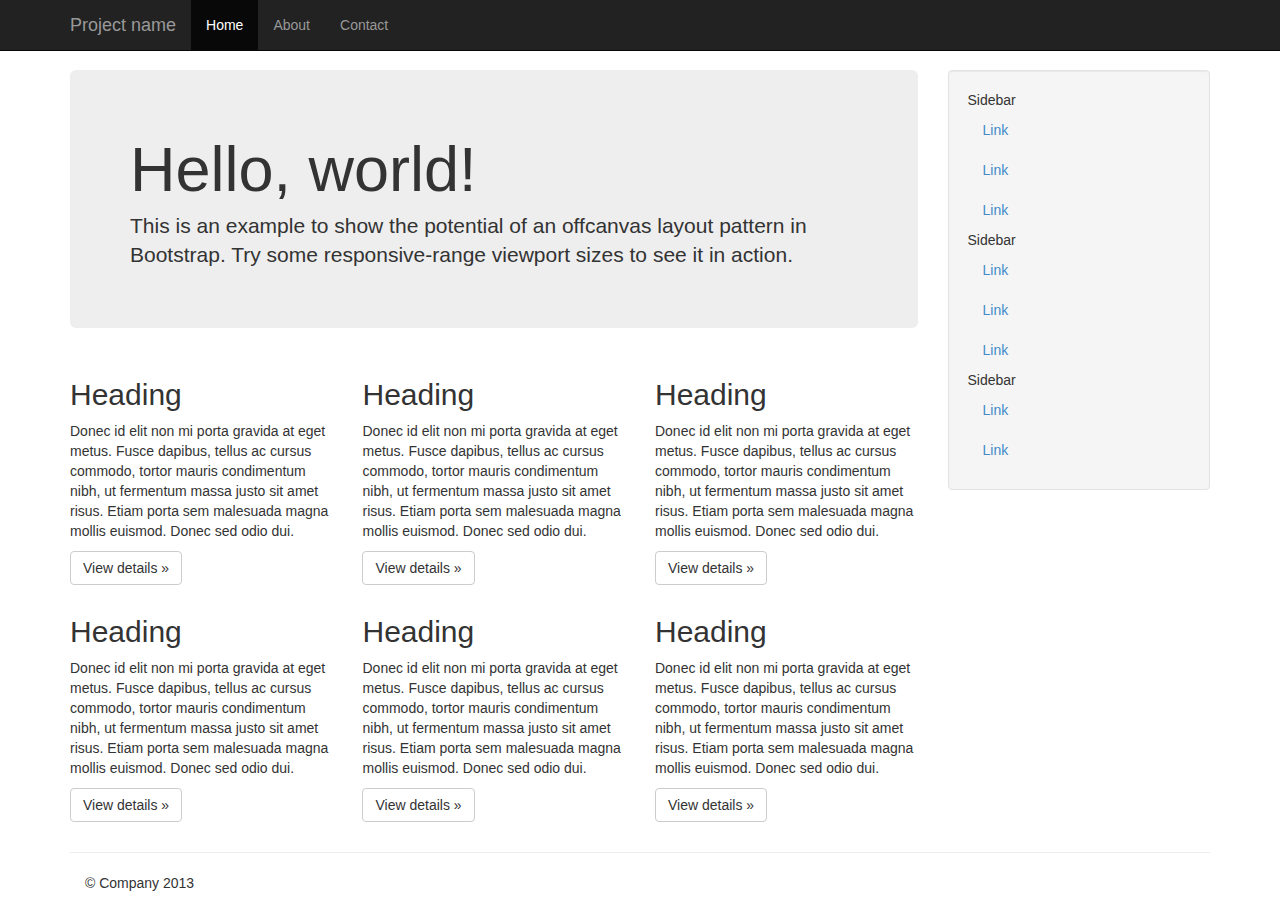
<file: tests/lib/bootstrap/examples/offcanvas/index.html>
<!DOCTYPE html>
<html lang="en">
  <head>
    <meta charset="utf-8">
    <meta name="viewport" content="width=device-width, initial-scale=1.0">
    <meta name="description" content="">
    <meta name="author" content="">
    <link rel="shortcut icon" href="../../assets/ico/favicon.png">

    <title>Off Canvas Template for Bootstrap</title>

    <!-- Bootstrap core CSS -->
    <link href="../../dist/css/bootstrap.min.css" rel="stylesheet">

    <!-- Custom styles for this template -->
    <link href="offcanvas.css" rel="stylesheet">

    <!-- HTML5 shim and Respond.js IE8 support of HTML5 elements and media queries -->
    <!--[if lt IE 9]>
      <script src="../../assets/js/html5shiv.js"></script>
      <script src="../../assets/js/respond.min.js"></script>
    <![endif]-->
  </head>

  <body>
    <div class="navbar navbar-fixed-top navbar-inverse" role="navigation">
      <div class="container">
        <div class="navbar-header">
          <button type="button" class="navbar-toggle" data-toggle="collapse" data-target=".navbar-collapse">
            <span class="icon-bar"></span>
            <span class="icon-bar"></span>
            <span class="icon-bar"></span>
          </button>
          <a class="navbar-brand" href="#">Project name</a>
        </div>
        <div class="collapse navbar-collapse">
          <ul class="nav navbar-nav">
            <li class="active"><a href="#">Home</a></li>
            <li><a href="#about">About</a></li>
            <li><a href="#contact">Contact</a></li>
          </ul>
        </div><!-- /.nav-collapse -->
      </div><!-- /.container -->
    </div><!-- /.navbar -->

    <div class="container">

      <div class="row row-offcanvas row-offcanvas-right">
        <div class="col-xs-12 col-sm-9">
          <p class="pull-right visible-xs">
            <button type="button" class="btn btn-primary btn-xs" data-toggle="offcanvas">Toggle nav</button>
          </p>
          <div class="jumbotron">
            <h1>Hello, world!</h1>
            <p>This is an example to show the potential of an offcanvas layout pattern in Bootstrap. Try some responsive-range viewport sizes to see it in action.</p>
          </div>
          <div class="row">
            <div class="col-6 col-sm-6 col-lg-4">
              <h2>Heading</h2>
              <p>Donec id elit non mi porta gravida at eget metus. Fusce dapibus, tellus ac cursus commodo, tortor mauris condimentum nibh, ut fermentum massa justo sit amet risus. Etiam porta sem malesuada magna mollis euismod. Donec sed odio dui. </p>
              <p><a class="btn btn-default" href="#">View details &raquo;</a></p>
            </div><!--/span-->
            <div class="col-6 col-sm-6 col-lg-4">
              <h2>Heading</h2>
              <p>Donec id elit non mi porta gravida at eget metus. Fusce dapibus, tellus ac cursus commodo, tortor mauris condimentum nibh, ut fermentum massa justo sit amet risus. Etiam porta sem malesuada magna mollis euismod. Donec sed odio dui. </p>
              <p><a class="btn btn-default" href="#">View details &raquo;</a></p>
            </div><!--/span-->
            <div class="col-6 col-sm-6 col-lg-4">
              <h2>Heading</h2>
              <p>Donec id elit non mi porta gravida at eget metus. Fusce dapibus, tellus ac cursus commodo, tortor mauris condimentum nibh, ut fermentum massa justo sit amet risus. Etiam porta sem malesuada magna mollis euismod. Donec sed odio dui. </p>
              <p><a class="btn btn-default" href="#">View details &raquo;</a></p>
            </div><!--/span-->
            <div class="col-6 col-sm-6 col-lg-4">
              <h2>Heading</h2>
              <p>Donec id elit non mi porta gravida at eget metus. Fusce dapibus, tellus ac cursus commodo, tortor mauris condimentum nibh, ut fermentum massa justo sit amet risus. Etiam porta sem malesuada magna mollis euismod. Donec sed odio dui. </p>
              <p><a class="btn btn-default" href="#">View details &raquo;</a></p>
            </div><!--/span-->
            <div class="col-6 col-sm-6 col-lg-4">
              <h2>Heading</h2>
              <p>Donec id elit non mi porta gravida at eget metus. Fusce dapibus, tellus ac cursus commodo, tortor mauris condimentum nibh, ut fermentum massa justo sit amet risus. Etiam porta sem malesuada magna mollis euismod. Donec sed odio dui. </p>
              <p><a class="btn btn-default" href="#">View details &raquo;</a></p>
            </div><!--/span-->
            <div class="col-6 col-sm-6 col-lg-4">
              <h2>Heading</h2>
              <p>Donec id elit non mi porta gravida at eget metus. Fusce dapibus, tellus ac cursus commodo, tortor mauris condimentum nibh, ut fermentum massa justo sit amet risus. Etiam porta sem malesuada magna mollis euismod. Donec sed odio dui. </p>
              <p><a class="btn btn-default" href="#">View details &raquo;</a></p>
            </div><!--/span-->
          </div><!--/row-->
        </div><!--/span-->

        <div class="col-xs-6 col-sm-3 sidebar-offcanvas" id="sidebar" role="navigation">
          <div class="well sidebar-nav">
            <ul class="nav">
              <li>Sidebar</li>
              <li class="active"><a href="#">Link</a></li>
              <li><a href="#">Link</a></li>
              <li><a href="#">Link</a></li>
              <li>Sidebar</li>
              <li><a href="#">Link</a></li>
              <li><a href="#">Link</a></li>
              <li><a href="#">Link</a></li>
              <li>Sidebar</li>
              <li><a href="#">Link</a></li>
              <li><a href="#">Link</a></li>
            </ul>
          </div><!--/.well -->
        </div><!--/span-->
      </div><!--/row-->

      <hr>

      <footer>
        <p>&copy; Company 2013</p>
      </footer>

    </div><!--/.container-->



    <!-- Bootstrap core JavaScript
    ================================================== -->
    <!-- Placed at the end of the document so the pages load faster -->
    <script src="../../assets/js/jquery.js"></script>
    <script src="../../dist/js/bootstrap.min.js"></script>
    <script src="offcanvas.js"></script>
  </body>
</html>
</file>
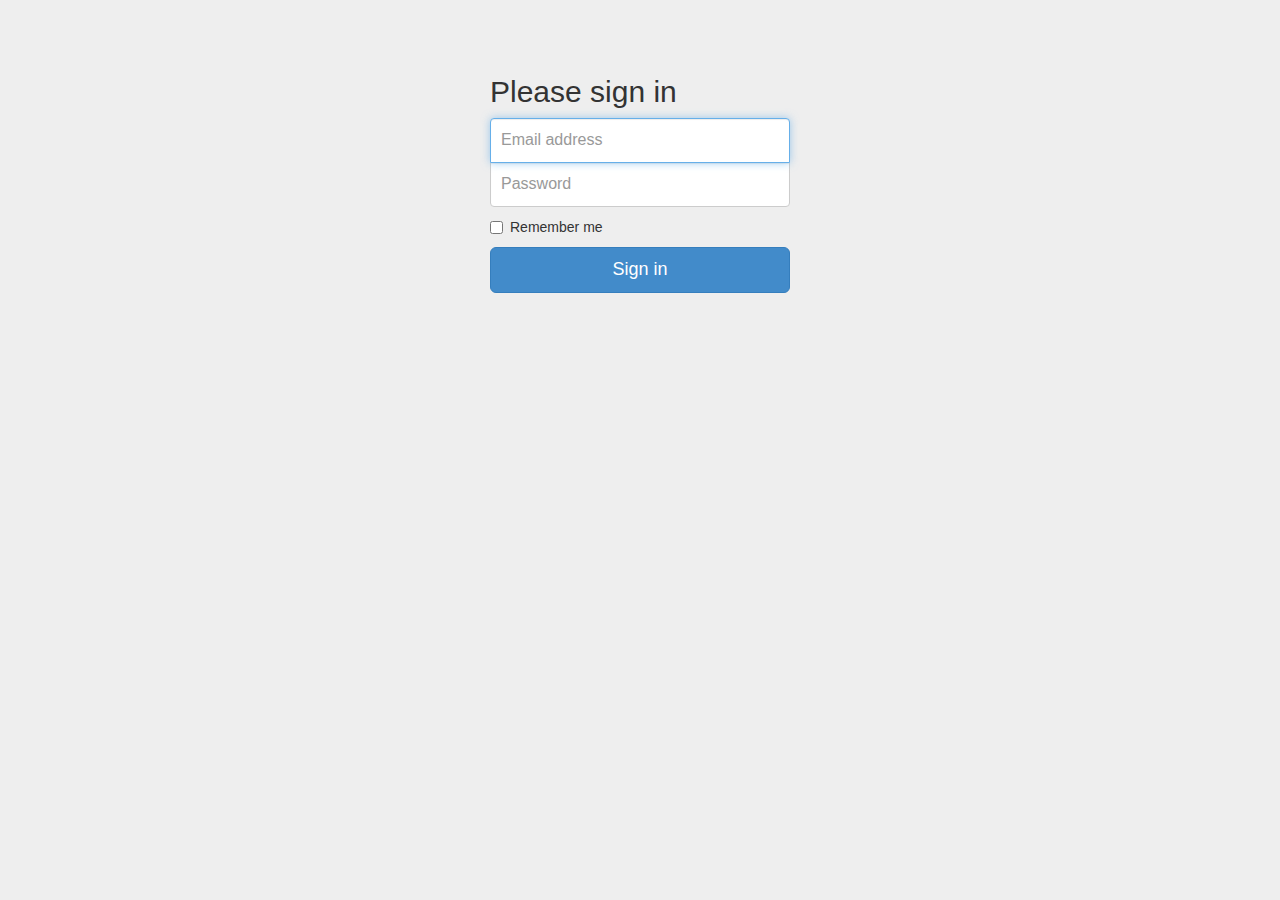
<file: tests/lib/bootstrap/examples/signin/index.html>
<!DOCTYPE html>
<html lang="en">
  <head>
    <meta charset="utf-8">
    <meta name="viewport" content="width=device-width, initial-scale=1.0">
    <meta name="description" content="">
    <meta name="author" content="">
    <link rel="shortcut icon" href="../../assets/ico/favicon.png">

    <title>Signin Template for Bootstrap</title>

    <!-- Bootstrap core CSS -->
    <link href="../../dist/css/bootstrap.css" rel="stylesheet">

    <!-- Custom styles for this template -->
    <link href="signin.css" rel="stylesheet">

    <!-- HTML5 shim and Respond.js IE8 support of HTML5 elements and media queries -->
    <!--[if lt IE 9]>
      <script src="../../assets/js/html5shiv.js"></script>
      <script src="../../assets/js/respond.min.js"></script>
    <![endif]-->
  </head>

  <body>

    <div class="container">

      <form class="form-signin">
        <h2 class="form-signin-heading">Please sign in</h2>
        <input type="text" class="form-control" placeholder="Email address" autofocus>
        <input type="password" class="form-control" placeholder="Password">
        <label class="checkbox">
          <input type="checkbox" value="remember-me"> Remember me
        </label>
        <button class="btn btn-lg btn-primary btn-block" type="submit">Sign in</button>
      </form>

    </div> <!-- /container -->


    <!-- Bootstrap core JavaScript
    ================================================== -->
    <!-- Placed at the end of the document so the pages load faster -->
  </body>
</html>
</file>
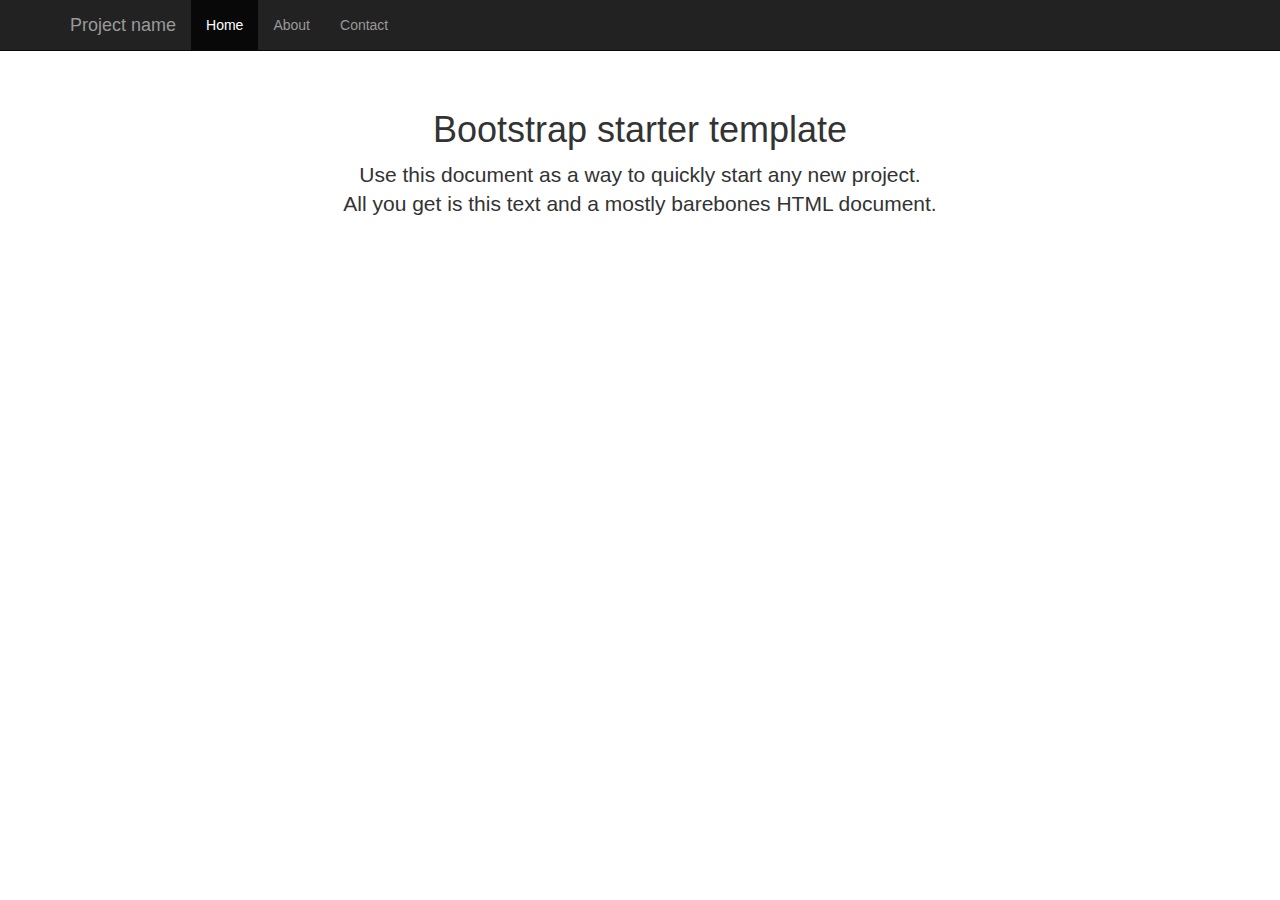
<file: tests/lib/bootstrap/examples/starter-template/index.html>
<!DOCTYPE html>
<html lang="en">
  <head>
    <meta charset="utf-8">
    <meta name="viewport" content="width=device-width, initial-scale=1.0">
    <meta name="description" content="">
    <meta name="author" content="">
    <link rel="shortcut icon" href="../../assets/ico/favicon.png">

    <title>Starter Template for Bootstrap</title>

    <!-- Bootstrap core CSS -->
    <link href="../../dist/css/bootstrap.css" rel="stylesheet">

    <!-- Custom styles for this template -->
    <link href="starter-template.css" rel="stylesheet">

    <!-- HTML5 shim and Respond.js IE8 support of HTML5 elements and media queries -->
    <!--[if lt IE 9]>
      <script src="../../assets/js/html5shiv.js"></script>
      <script src="../../assets/js/respond.min.js"></script>
    <![endif]-->
  </head>

  <body>

    <div class="navbar navbar-inverse navbar-fixed-top">
      <div class="container">
        <div class="navbar-header">
          <button type="button" class="navbar-toggle" data-toggle="collapse" data-target=".navbar-collapse">
            <span class="icon-bar"></span>
            <span class="icon-bar"></span>
            <span class="icon-bar"></span>
          </button>
          <a class="navbar-brand" href="#">Project name</a>
        </div>
        <div class="collapse navbar-collapse">
          <ul class="nav navbar-nav">
            <li class="active"><a href="#">Home</a></li>
            <li><a href="#about">About</a></li>
            <li><a href="#contact">Contact</a></li>
          </ul>
        </div><!--/.nav-collapse -->
      </div>
    </div>

    <div class="container">

      <div class="starter-template">
        <h1>Bootstrap starter template</h1>
        <p class="lead">Use this document as a way to quickly start any new project.<br> All you get is this text and a mostly barebones HTML document.</p>
      </div>

    </div><!-- /.container -->


    <!-- Bootstrap core JavaScript
    ================================================== -->
    <!-- Placed at the end of the document so the pages load faster -->
    <script src="../../assets/js/jquery.js"></script>
    <script src="../../dist/js/bootstrap.min.js"></script>
  </body>
</html>
</file>
<file: tests/lib/bootstrap/examples/grid/grid.css>
.container {
  padding-left: 15px;
  padding-right: 15px;
}

h4 {
  margin-top: 25px;
}
.row {
  margin-bottom: 20px;
}
.row .row {
  margin-top: 10px;
  margin-bottom: 0;
}
[class*="col-"] {
  padding-top: 15px;
  padding-bottom: 15px;
  background-color: #eee;
  border: 1px solid #ddd;
  background-color: rgba(86,61,124,.15);
  border: 1px solid rgba(86,61,124,.2);
}

hr {
  margin-top: 40px;
  margin-bottom: 40px;
}
</file>
<file: tests/lib/bootstrap/examples/jumbotron-narrow/jumbotron-narrow.css>
/* Space out content a bit */
body {
  padding-top: 20px;
  padding-bottom: 20px;
}

/* Everything but the jumbotron gets side spacing for mobile first views */
.header,
.marketing,
.footer {
  padding-left: 15px;
  padding-right: 15px;
}

/* Custom page header */
.header {
  border-bottom: 1px solid #e5e5e5;
}
/* Make the masthead heading the same height as the navigation */
.header h3 {
  margin-top: 0;
  margin-bottom: 0;
  line-height: 40px;
  padding-bottom: 19px;
}

/* Custom page footer */
.footer {
  padding-top: 19px;
  color: #777;
  border-top: 1px solid #e5e5e5;
}

/* Customize container */
@media (min-width: 768px) {
  .container {
    max-width: 730px;
  }
}
.container-narrow > hr {
  margin: 30px 0;
}

/* Main marketing message and sign up button */
.jumbotron {
  text-align: center;
  border-bottom: 1px solid #e5e5e5;
}
.jumbotron .btn {
  font-size: 21px;
  padding: 14px 24px;
}

/* Supporting marketing content */
.marketing {
  margin: 40px 0;
}
.marketing p + h4 {
  margin-top: 28px;
}

/* Responsive: Portrait tablets and up */
@media screen and (min-width: 768px) {
  /* Remove the padding we set earlier */
  .header,
  .marketing,
  .footer {
    padding-left: 0;
    padding-right: 0;
  }
  /* Space out the masthead */
  .header {
    margin-bottom: 30px;
  }
  /* Remove the bottom border on the jumbotron for visual effect */
  .jumbotron {
    border-bottom: 0;
  }
}
</file>
<file: tests/lib/bootstrap/examples/jumbotron/jumbotron.css>
/* Move down content because we have a fixed navbar that is 50px tall */
body {
  padding-top: 50px;
  padding-bottom: 20px;
}
</file>
<file: tests/lib/bootstrap/examples/justified-nav/justified-nav.css>
body {
  padding-top: 20px;
}

.footer {
  border-top: 1px solid #eee;
  margin-top: 40px;
  padding-top: 40px;
  padding-bottom: 40px;
}

/* Main marketing message and sign up button */
.jumbotron {
  text-align: center;
  background-color: transparent;
}
.jumbotron .btn {
  font-size: 21px;
  padding: 14px 24px;
}

/* Customize the nav-justified links to be fill the entire space of the .navbar */

.nav-justified {
  background-color: #eee;
  border-radius: 5px;
  border: 1px solid #ccc;
}
.nav-justified > li > a {
  padding-top: 15px;
  padding-bottom: 15px;
  color: #777;
  font-weight: bold;
  text-align: center;
  border-bottom: 1px solid #d5d5d5;
  background-color: #e5e5e5; /* Old browsers */
  background-repeat: repeat-x; /* Repeat the gradient */
  background-image: -moz-linear-gradient(top, #f5f5f5 0%, #e5e5e5 100%); /* FF3.6+ */
  background-image: -webkit-gradient(linear, left top, left bottom, color-stop(0%,#f5f5f5), color-stop(100%,#e5e5e5)); /* Chrome,Safari4+ */
  background-image: -webkit-linear-gradient(top, #f5f5f5 0%,#e5e5e5 100%); /* Chrome 10+,Safari 5.1+ */
  background-image: -ms-linear-gradient(top, #f5f5f5 0%,#e5e5e5 100%); /* IE10+ */
  background-image: -o-linear-gradient(top, #f5f5f5 0%,#e5e5e5 100%); /* Opera 11.10+ */
  filter: progid:DXImageTransform.Microsoft.gradient( startColorstr='#f5f5f5', endColorstr='#e5e5e5',GradientType=0 ); /* IE6-9 */
  background-image: linear-gradient(top, #f5f5f5 0%,#e5e5e5 100%); /* W3C */
}
.nav-justified > .active > a,
.nav-justified > .active > a:hover,
.nav-justified > .active > a:focus {
  background-color: #ddd;
  background-image: none;
  box-shadow: inset 0 3px 7px rgba(0,0,0,.15);
}
.nav-justified > li:first-child > a {
  border-radius: 5px 5px 0 0;
}
.nav-justified > li:last-child > a {
  border-bottom: 0;
  border-radius: 0 0 5px 5px;
}

@media (min-width: 768px) {
  .nav-justified {
    max-height: 52px;
  }
  .nav-justified > li > a {
    border-left: 1px solid #fff;
    border-right: 1px solid #d5d5d5;
  }
  .nav-justified > li:first-child > a {
    border-left: 0;
    border-radius: 5px 0 0 5px;
  }
  .nav-justified > li:last-child > a {
    border-radius: 0 5px 5px 0;
    border-right: 0;
  }
}

/* Responsive: Portrait tablets and up */
@media screen and (min-width: 768px) {
  /* Remove the padding we set earlier */
  .masthead,
  .marketing,
  .footer {
    padding-left: 0;
    padding-right: 0;
  }
}
</file>
<file: tests/lib/bootstrap/examples/navbar-fixed-top/navbar-fixed-top.css>
body {
  min-height: 2000px;
  padding-top: 70px;
}
</file>
<file: tests/lib/bootstrap/examples/navbar-static-top/navbar-static-top.css>
body {
  min-height: 2000px;
}

.navbar-static-top {
  margin-bottom: 19px;
}
</file>
<file: tests/lib/bootstrap/examples/navbar/navbar.css>
body {
padding: 30px;
}

.navbar {
margin-bottom: 30px;
}
</file>
<file: tests/lib/bootstrap/examples/non-responsive/non-responsive.css>
/* Template-specific stuff
 *
 * Customizations just for the template—these are not necessary for anything
 * with disabling the responsiveness.
 */

/* Account for fixed navbar */
body {
  padding-top: 70px;
  padding-bottom: 30px;
}

/* Finesse the page header spacing */
.page-header {
  margin-bottom: 30px;
}
.page-header .lead {
  margin-bottom: 10px;
}


/* Non-responsive overrides
 *
 * Utilitze the following CSS to disable the responsive-ness of the container,
 * grid system, and navbar.
 */

/* Reset the container */
.container {
  max-width: none !important;
  width: 970px;
}

/* Demonstrate the grids */
.col-xs-4 {
  padding-top: 15px;
  padding-bottom: 15px;
  background-color: #eee;
  border: 1px solid #ddd;
  background-color: rgba(86,61,124,.15);
  border: 1px solid rgba(86,61,124,.2);
}

.container .navbar-header,
.container .navbar-collapse {
  margin-right: 0;
  margin-left: 0;
}

/* Always float the navbar header */
.navbar-header {
  float: left;
}

/* Undo the collapsing navbar */
.navbar-collapse {
  display: block !important;
  height: auto !important;
  padding-bottom: 0;
  overflow: visible !important;
}

.navbar-toggle {
  display: none;
}

.navbar-brand {
  margin-left: -15px;
}

/* Always apply the floated nav */
.navbar-nav {
  float: left;
  margin: 0;
}
.navbar-nav > li {
  float: left;
}
.navbar-nav > li > a {
  padding: 15px;
}

/* Redeclare since we override the float above */
.navbar-nav.navbar-right {
  float: right;
}

/* Undo custom dropdowns */
.navbar .open .dropdown-menu {
  position: absolute;
  float: left;
  background-color: #fff;
  border: 1px solid #cccccc;
  border: 1px solid rgba(0, 0, 0, 0.15);
  border-width: 0 1px 1px;
  border-radius: 0 0 4px 4px;
  -webkit-box-shadow: 0 6px 12px rgba(0, 0, 0, 0.175);
          box-shadow: 0 6px 12px rgba(0, 0, 0, 0.175);
}
.navbar .open .dropdown-menu > li > a {
  color: #333;
}
.navbar .open .dropdown-menu > li > a:hover,
.navbar .open .dropdown-menu > li > a:focus,
.navbar .open .dropdown-menu > .active > a,
.navbar .open .dropdown-menu > .active > a:hover,
.navbar .open .dropdown-menu > .active > a:focus {
  color: #fff !important;
  background-color: #428bca !important;
}
.navbar .open .dropdown-menu > .disabled > a,
.navbar .open .dropdown-menu > .disabled > a:hover,
.navbar .open .dropdown-menu > .disabled > a:focus {
  color: #999 !important;
  background-color: transparent !important;
}
</file>
<file: tests/lib/bootstrap/examples/offcanvas/offcanvas.css>
/*
 * Style twaks
 * --------------------------------------------------
 */
body {
  padding-top: 70px;
}
footer {
  padding-left: 15px;
  padding-right: 15px;
}

/*
 * Off Canvas
 * --------------------------------------------------
 */
@media screen and (max-width: 768px) {
  .row-offcanvas {
    position: relative;
    -webkit-transition: all 0.25s ease-out;
    -moz-transition: all 0.25s ease-out;
    transition: all 0.25s ease-out;
  }

  .row-offcanvas-right
  .sidebar-offcanvas {
    right: -50%; /* 6 columns */
  }

  .row-offcanvas-left
  .sidebar-offcanvas {
    left: -50%; /* 6 columns */
  }

  .row-offcanvas-right.active {
    right: 50%; /* 6 columns */
  }

  .row-offcanvas-left.active {
    left: 50%; /* 6 columns */
  }

  .sidebar-offcanvas {
    position: absolute;
    top: 0;
    width: 50%; /* 6 columns */
  }
}
</file>
<file: tests/lib/bootstrap/examples/signin/signin.css>
body {
  padding-top: 40px;
  padding-bottom: 40px;
  background-color: #eee;
}

.form-signin {
  max-width: 330px;
  padding: 15px;
  margin: 0 auto;
}
.form-signin .form-signin-heading,
.form-signin .checkbox {
  margin-bottom: 10px;
}
.form-signin .checkbox {
  font-weight: normal;
}
.form-signin .form-control {
  position: relative;
  font-size: 16px;
  height: auto;
  padding: 10px;
  -webkit-box-sizing: border-box;
     -moz-box-sizing: border-box;
          box-sizing: border-box;
}
.form-signin .form-control:focus {
  z-index: 2;
}
.form-signin input[type="text"] {
  margin-bottom: -1px;
  border-bottom-left-radius: 0;
  border-bottom-right-radius: 0;
}
.form-signin input[type="password"] {
  margin-bottom: 10px;
  border-top-left-radius: 0;
  border-top-right-radius: 0;
}
</file>
<file: tests/lib/bootstrap/examples/starter-template/starter-template.css>
body {
  padding-top: 50px;
}
.starter-template {
  padding: 40px 15px;
  text-align: center;
}
</file>
